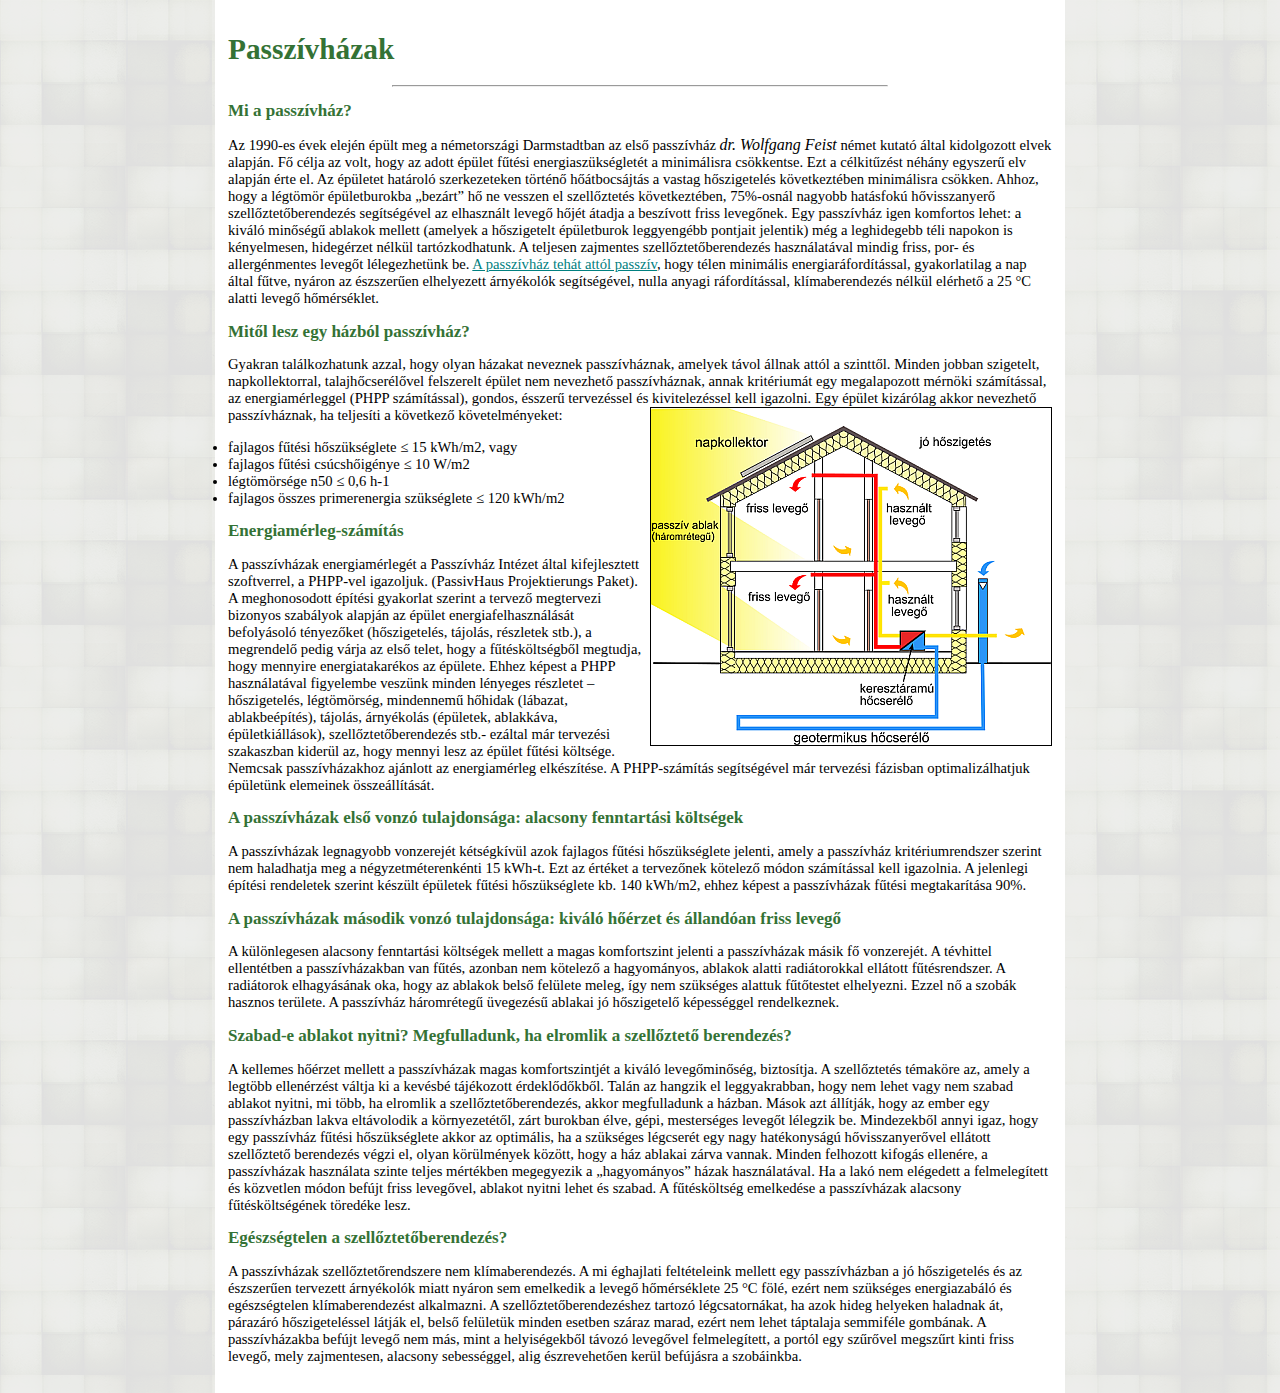
<file: 1_Passzivhaz/index.html>
<!DOCTYPE html>
<html lang="hu">

<head>
    <meta charset="UTF-8">
    <meta http-equiv="X-UA-Compatible" content="IE=edge">
    <meta name="viewport" content="width=device-width, initial-scale=1.0">
    <title>Egy passzívház szerkezete</title>
    <link rel="stylesheet" type="text/css" href="phstilus.css">
</head>

<body>
    <table class="tabla" align="center">
        <tr>
            <td>
                <h1>Passzívházak</h1>
                <hr>
                <h2>Mi a passzívház?</h2>
                <p>Az 1990-es évek elején épült meg a németországi Darmstadtban az első passzívház <dr id="nev">dr. Wolfgang Feist</dr>
                    német kutató által kidolgozott elvek alapján. Fő célja az volt, hogy az adott épület fűtési
                    energiaszükségletét a minimálisra csökkentse. Ezt a célkitűzést néhány egyszerű elv alapján érte el.
                    Az épületet határoló szerkezeteken történő hőátbocsájtás a vastag hőszigetelés következtében
                    minimálisra csökken. Ahhoz, hogy a légtömör épületburokba „bezárt” hő ne vesszen el szellőztetés
                    következtében, 75%-osnál nagyobb hatásfokú hővisszanyerő szellőztetőberendezés segítségével az
                    elhasznált levegő hőjét átadja a beszívott friss levegőnek. Egy passzívház igen komfortos lehet: a
                    kiváló minőségű ablakok mellett (amelyek a hőszigetelt épületburok leggyengébb pontjait jelentik)
                    még a leghidegebb téli napokon is kényelmesen, hidegérzet nélkül tartózkodhatunk. A teljesen
                    zajmentes szellőztetőberendezés használatával mindig friss, por- és allergénmentes levegőt
                    lélegezhetünk be. <a href="https://hu.wikipedia.org/wiki/Passzívház" target="_blank">A passzívház tehát attól passzív</a>, hogy
                    télen minimális energiaráfordítással, gyakorlatilag a nap által fűtve, nyáron az észszerűen
                    elhelyezett árnyékolók segítségével, nulla anyagi ráfordítással, klímaberendezés nélkül elérhető a
                    25 °C alatti levegő hőmérséklet.</p>
                <h2>Mitől lesz egy házból passzívház?</h2>
                <p>Gyakran találkozhatunk azzal, hogy olyan házakat neveznek passzívháznak, amelyek távol állnak attól a
                    szinttől. Minden jobban szigetelt, napkollektorral, talajhőcserélővel felszerelt épület nem
                    nevezhető
                    passzívháznak, annak kritériumát egy megalapozott mérnöki számítással, az energiamérleggel (PHPP
                    számítással), gondos, ésszerű tervezéssel és kivitelezéssel kell igazolni.
                    <img src="szerkezet.png" alt="Szerkezet" align="right" border="1px" class="kep">Egy épület kizárólag akkor nevezhető passzívháznak, ha teljesíti a következő követelményeket:
                    <li>fajlagos fűtési hőszükséglete ≤ 15 kWh/m2, vagy</li>
                    <li>fajlagos fűtési csúcshőigénye ≤ 10 W/m2</li>
                    <li>légtömörsége n50 ≤ 0,6 h-1</li>
                    <li>fajlagos összes primerenergia szükséglete ≤ 120 kWh/m2</li>
                <h2>Energiamérleg-számítás</h2>
                <p>A passzívházak energiamérlegét a Passzívház Intézet által kifejlesztett szoftverrel, a PHPP-vel
                    igazoljuk. (PassivHaus Projektierungs Paket).
                    A meghonosodott építési gyakorlat szerint a tervező megtervezi bizonyos szabályok alapján az épület
                    energiafelhasználását befolyásoló tényezőket (hőszigetelés, tájolás, részletek stb.), a megrendelő
                    pedig
                    várja az első telet, hogy a fűtésköltségből megtudja, hogy mennyire energiatakarékos az épülete.
                    Ehhez
                    képest a PHPP használatával figyelembe veszünk minden lényeges részletet – hőszigetelés,
                    légtömörség,
                    mindennemű hőhidak (lábazat, ablakbeépítés), tájolás, árnyékolás (épületek, ablakkáva,
                    épületkiállások),
                    szellőztetőberendezés stb.- ezáltal már tervezési szakaszban kiderül az, hogy mennyi lesz az épület
                    fűtési költsége. Nemcsak passzívházakhoz ajánlott az energiamérleg elkészítése. A PHPP-számítás
                    segítségével már tervezési fázisban optimalizálhatjuk épületünk elemeinek összeállítását.</p>
                <h2>A passzívházak első vonzó tulajdonsága: alacsony fenntartási költségek</h2>
                <p>A passzívházak legnagyobb vonzerejét kétségkívül azok fajlagos fűtési hőszükséglete jelenti, amely a
                passzívház kritériumrendszer szerint nem haladhatja meg a négyzetméterenkénti 15 kWh-t. Ezt az értéket a
                tervezőnek kötelező módon számítással kell igazolnia.
                A jelenlegi építési rendeletek szerint készült épületek fűtési hőszükséglete kb. 140 kWh/m2, ehhez
                képest a passzívházak fűtési megtakarítása 90%.</p>
                <h2>A passzívházak második vonzó tulajdonsága: kiváló hőérzet és állandóan friss levegő</h2>
                <p>A különlegesen alacsony fenntartási költségek mellett a magas komfortszint jelenti a passzívházak másik
                fő vonzerejét. A tévhittel ellentétben a passzívházakban van fűtés, azonban nem kötelező a hagyományos,
                ablakok alatti radiátorokkal ellátott fűtésrendszer. A radiátorok elhagyásának oka, hogy az ablakok
                belső felülete meleg, így nem szükséges alattuk fűtőtestet elhelyezni. Ezzel nő a szobák hasznos
                területe. A passzívház háromrétegű üvegezésű ablakai jó hőszigetelő képességgel rendelkeznek.</p>
                <h2>Szabad-e ablakot nyitni? Megfulladunk, ha elromlik a szellőztető berendezés?</h2>
                <p>A kellemes hőérzet mellett a passzívházak magas komfortszintjét a kiváló levegőminőség, biztosítja. A
                szellőztetés témaköre az, amely a legtöbb ellenérzést váltja ki a kevésbé tájékozott érdeklődőkből.
                Talán az hangzik el leggyakrabban, hogy nem lehet vagy nem szabad ablakot nyitni, mi több, ha elromlik a
                szellőztetőberendezés, akkor megfulladunk a házban. Mások azt állítják, hogy az ember egy passzívházban
                lakva eltávolodik a környezetétől, zárt burokban élve, gépi, mesterséges levegőt lélegzik be.
                Mindezekből annyi igaz, hogy egy passzívház fűtési hőszükséglete akkor az optimális, ha a szükséges
                légcserét egy nagy hatékonyságú hővisszanyerővel ellátott szellőztető berendezés végzi el, olyan
                körülmények között, hogy a ház ablakai zárva vannak.
                Minden felhozott kifogás ellenére, a passzívházak használata szinte teljes mértékben megegyezik a
                „hagyományos” házak használatával. Ha a lakó nem elégedett a felmelegített és közvetlen módon befújt
                friss levegővel, ablakot nyitni lehet és szabad. A fűtésköltség emelkedése a passzívházak alacsony
                fűtésköltségének töredéke lesz.</p>
                <h2>Egészségtelen a szellőztetőberendezés?</h2>
                <p>A passzívházak szellőztetőrendszere nem klímaberendezés. A mi éghajlati feltételeink mellett egy
                passzívházban a jó hőszigetelés és az észszerűen tervezett árnyékolók miatt nyáron sem emelkedik a
                levegő hőmérséklete 25 °C fölé, ezért nem szükséges energiazabáló és egészségtelen klímaberendezést
                alkalmazni. A szellőztetőberendezéshez tartozó légcsatornákat, ha azok hideg helyeken haladnak át,
                párazáró hőszigeteléssel látják el, belső felületük minden esetben száraz marad, ezért nem lehet
                táptalaja semmiféle gombának. A passzívházakba befújt levegő nem más, mint a helyiségekből távozó
                levegővel felmelegített, a portól egy szűrővel megszűrt kinti friss levegő, mely zajmentesen, alacsony
                sebességgel, alig észrevehetően kerül befújásra a szobáinkba.</p>

            </td>
        </tr>
    </table>
</body>

</html>
</file>
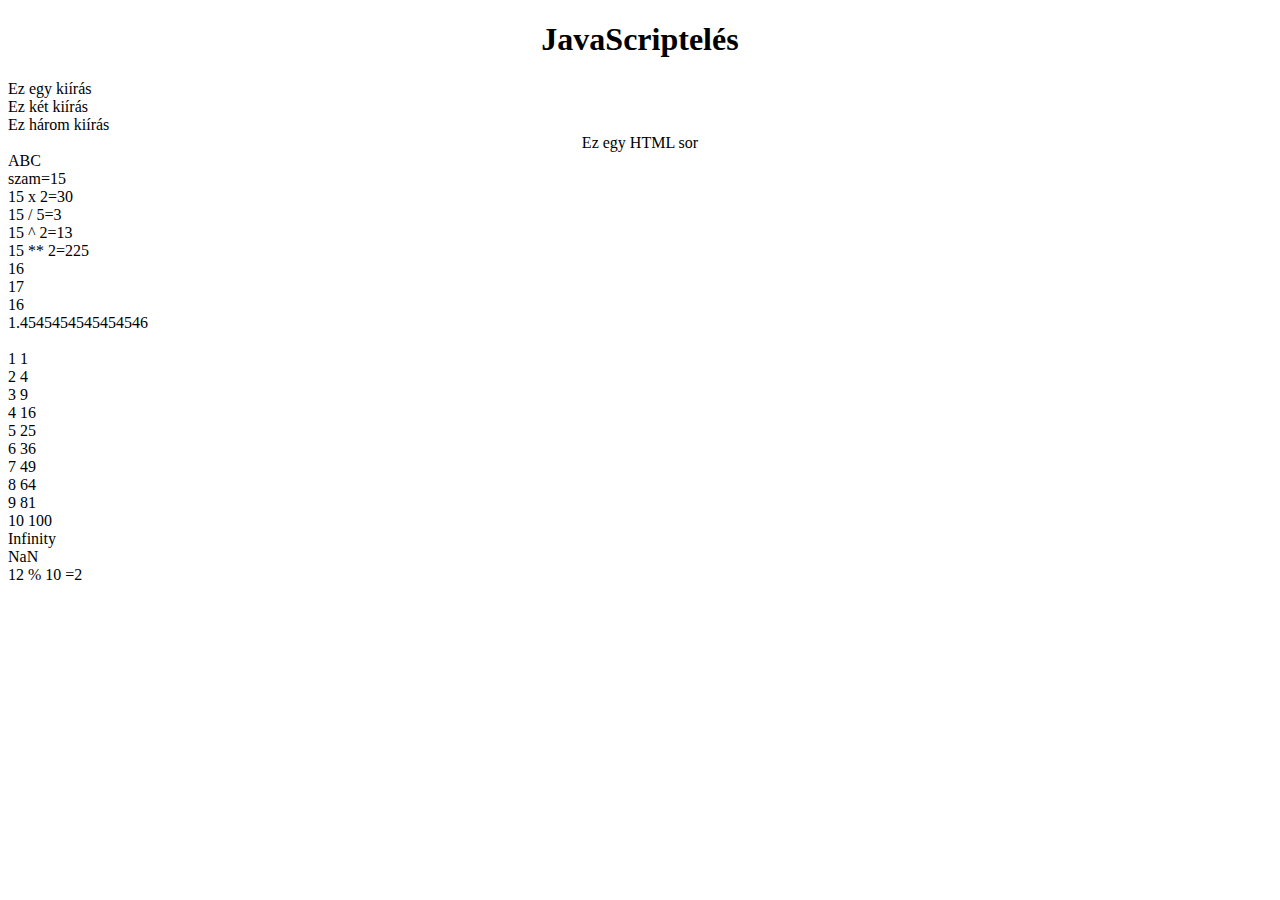
<file: javascript/index.html>
<!DOCTYPE html>
<html lang="hu">

<head>
    <meta charset="UTF-8">
    <meta http-equiv="X-UA-Compatible" content="IE=edge">
    <meta name="viewport" content="width=device-width, initial-scale=1.0">
    <title>JavaScriptelés</title>
    <style>
        #kozepre {
            text-align: center;
        }
    </style>
</head>

<body>
    <h1 align="center">JavaScriptelés</h1>

    <script>
        document.writeln("Ez egy kiírás");
        document.writeln("<br>");
        document.writeln("Ez két kiírás");
        document.writeln("<br>");
        document.writeln("Ez három kiírás");

    </script>
    <div id="kozepre">Ez egy HTML sor</div>
    <script>
        document.write("A");
        document.write("B");
        document.write("C");
        document.writeln("<br>");

        szam = 15
        document.writeln("szam=", szam);
        document.writeln("<br>");
        document.writeln(szam, " x 2=", szam * 2);
        document.writeln("<br>");
        document.writeln(szam, " / 5=", szam / 5);
        document.writeln("<br>");

        document.writeln(szam, " ^ 2=", szam ^ 2);
        document.writeln("<br>");
        document.writeln(szam, " ** 2=", szam ** 2);
        document.writeln("<br>");

        szam = szam+1;
        document.write(szam)
        document.writeln("<br>")
        szam++
        document.write(szam)
        document.writeln("<br>")
        szam--
        document.write(szam)
        document.writeln("<br>")

        szam = szam/11
        document.write(szam)
        document.writeln("<br>")
        document.writeln("<br>")

        for (var i=1;i<=10;i++){
            document.writeln(i," ",i**2);
            document.writeln("<br>")
        }
        document.write(12/(6-6))
        document.write("<br>")
        document.write("alma"*2)
        document.write("<br>")

        document.writeln("12 % 10 =", 12%10)


    </script>

</body>

</html>
</file>
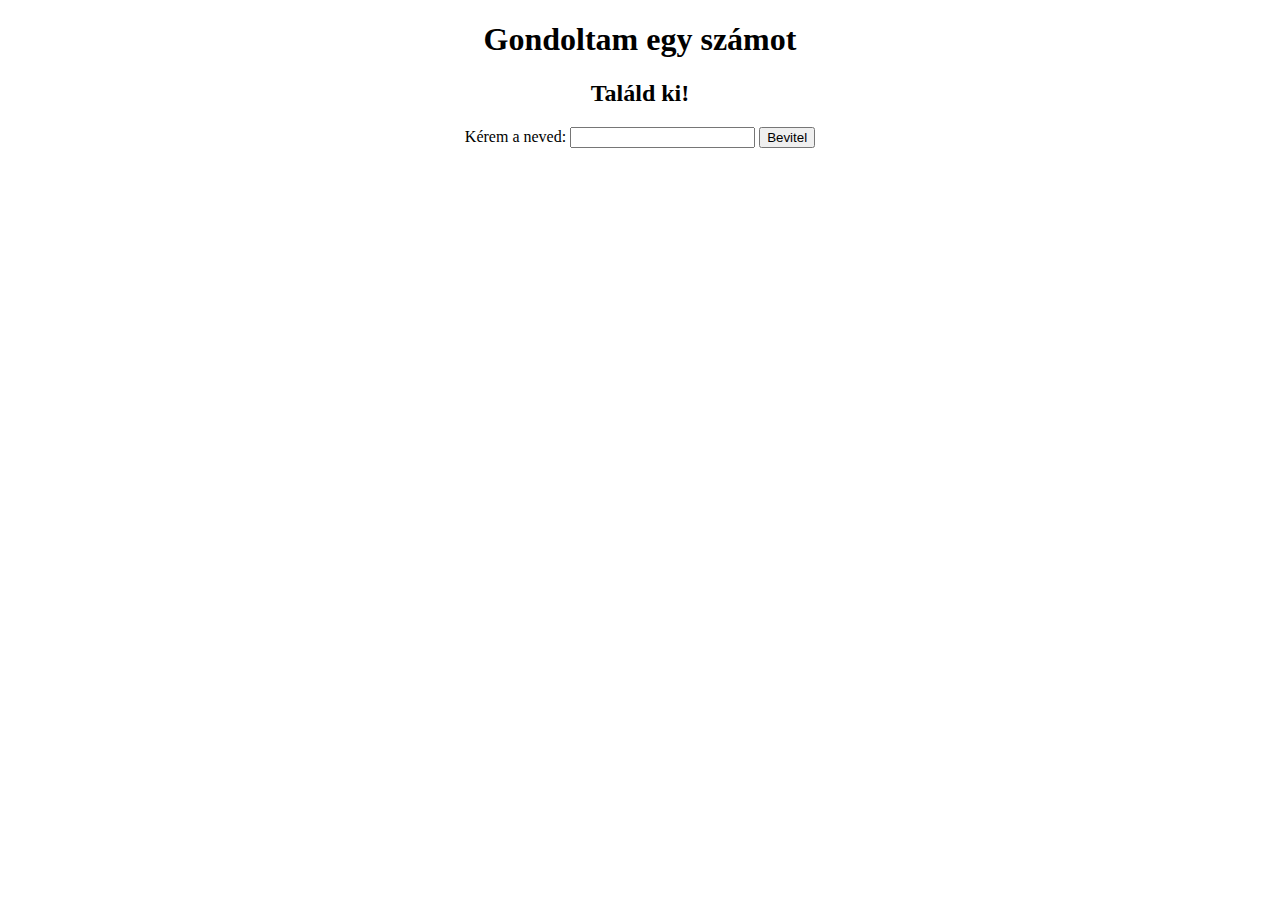
<file: javascript/jatek.html>
<!DOCTYPE html>
<html lang="hu">

<head>
    <meta charset="UTF-8">
    <meta http-equiv="X-UA-Compatible" content="IE=edge">
    <meta name="viewport" content="width=device-width, initial-scale=1.0">
    <title>Gondoltam egy számot</title>
    <script>
        function nev() {
            jatekosnev = document.getElementById("nevMezo").value
            //document.writeln(jatekosnev)
            document.getElementById("tunjel").innerHTML =
                "Üdv: " + jatekosnev + "<br>" +
                "Szeretnél játszani velem? " +
                "<button onclick='igen()'>Igen</button>"+
                "<button onclick='nem()'>Nem</button>"
        }
        function nem() {
            document.getElementById("tunjel").innerHTML =
                "Nem <br>" +
                "A fenébe! Akkor viszlát: " + jatekosnev
        }
        function igen() {
            gondolt=Math.floor(Math.random() * 100) + 1;
            document.getElementById("tunjel").innerHTML =
            "Tipped: <input id='tipp'> <button onclick='tipp()'>Tipp</button>"
        }
        function tipp() {
            jatekostipp = document.getElementById("tipp").value
            if (jatekostipp < gondolt) {
                document.getElementById("szoveg").innerHTML =
                "Nagyobb"
            }
            if (jatekostipp > gondolt) {
                document.getElementById("szoveg").innerHTML =
                "Kisebb"
            }
            if (jatekostipp == gondolt) {
                document.getElementById("szoveg").innerHTML =
                "Talált! A szám: " + gondolt + " Próbálkozások: " + proba

            }
            proba++

        }
    </script>
</head>

<body>
    <h1 align="center">Gondoltam egy számot</h1>
    <h2 align="center">Találd ki!</h2>
    <div id="tunjel" align="center">
        Kérem a neved: <input id="nevMezo"> <button onclick="nev()">Bevitel</button>
    </div>
    <div id="szoveg" align="center">

    </div>
</body>

</html>
</file>
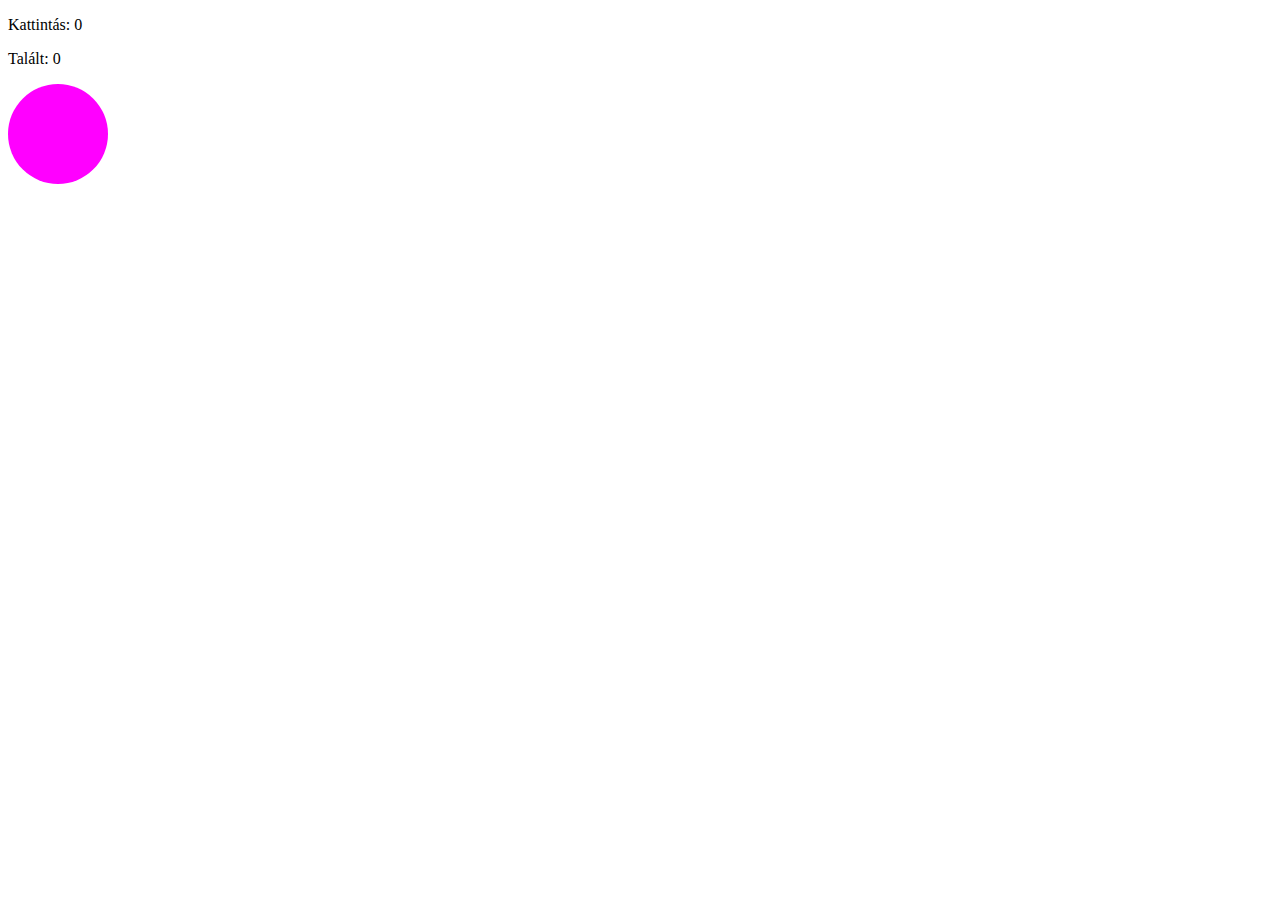
<file: javascript/jatek2.html>
<!DOCTYPE html>
<html lang="hu">

<head>
    <meta charset="UTF-8">
    <meta http-equiv="X-UA-Compatible" content="IE=edge">
    <meta name="viewport" content="width=device-width, initial-scale=1.0">
    <title>Kattint</title>
    <style>
        #kocka {
            width: 100px;
            height: 100px;
            background-color: #ff00ff;
            /*background: #ff00ff;*/
            position: absolute;
            border-radius: 50%;
        }
    </style>
    <script>
        kattszam = 0
        talatamszam = 0
        kattinthatsz = true
        function kattintottam() {
            if (kattinthatsz == true) {
                kattszam++
                document.getElementById("katt").innerHTML = kattszam;
                kattinthatsz = false
            }
        }

        var mozogj = setInterval(function () {
            var x = Math.floor(Math.random() * 1800);
            var y = Math.floor(Math.random() * 900);
            divem = document.getElementById("kocka");
            //document.getElementById("kocka").style.left=x+"px"
            //document.getElementById("kocka").style.top=y+"px"
            divem.style.left = x + "px";
            divem.style.top = y + "px";
            kattinthatsz = true
        }, 1000)

        document.addEventListener("mouseup", function () {
            kattintottam()
        }, true)
        /*document.getElementById("kocka").addEventListener("click",
        function(){
            talatamszam++
            document.getElementById("talalt").innerHTML=talatamszam;
        })*/
        function talaltgomb() {
            talatamszam++
            document.getElementById("talalt").innerHTML = talatamszam;
        }
    </script>
</head>

<body>
    <p>Kattintás: <span id="katt">0</span></p>
    <p>Talált: <span id="talalt">0</span></p>
    <!--button onclick="kattintottam()">KATTTTTTTTTTTTTTTT</button-->
    <div id="kocka" , onclick="talaltgomb()"></div>
</body>

</html>
</file>
<file: 1_Passzivhaz/phstilus.css>
﻿body {
	font-size: 11pt;
	margin: 0px;
	padding: 0px;
	background-image: url(bg.png);
	font-family: Verdana;
	color: black;
}

p{
	
}

hr {
	width: 60%;	
}

h1, h2 {
	color: #347235;
}

h2 {
	font-size: 17px;
}

.tabla{
	width: 850px;
	background-color: white;
	padding: 10px;
}

#tartalom {
	margin: 0 auto 0 auto;
	text-align: left;
	
}

#nev{
	font-size: 16px;
	font-style:italic;
}


.kep {
	
	margin-left: 5px;
}

a {
	color: #008080;
}
</file>
